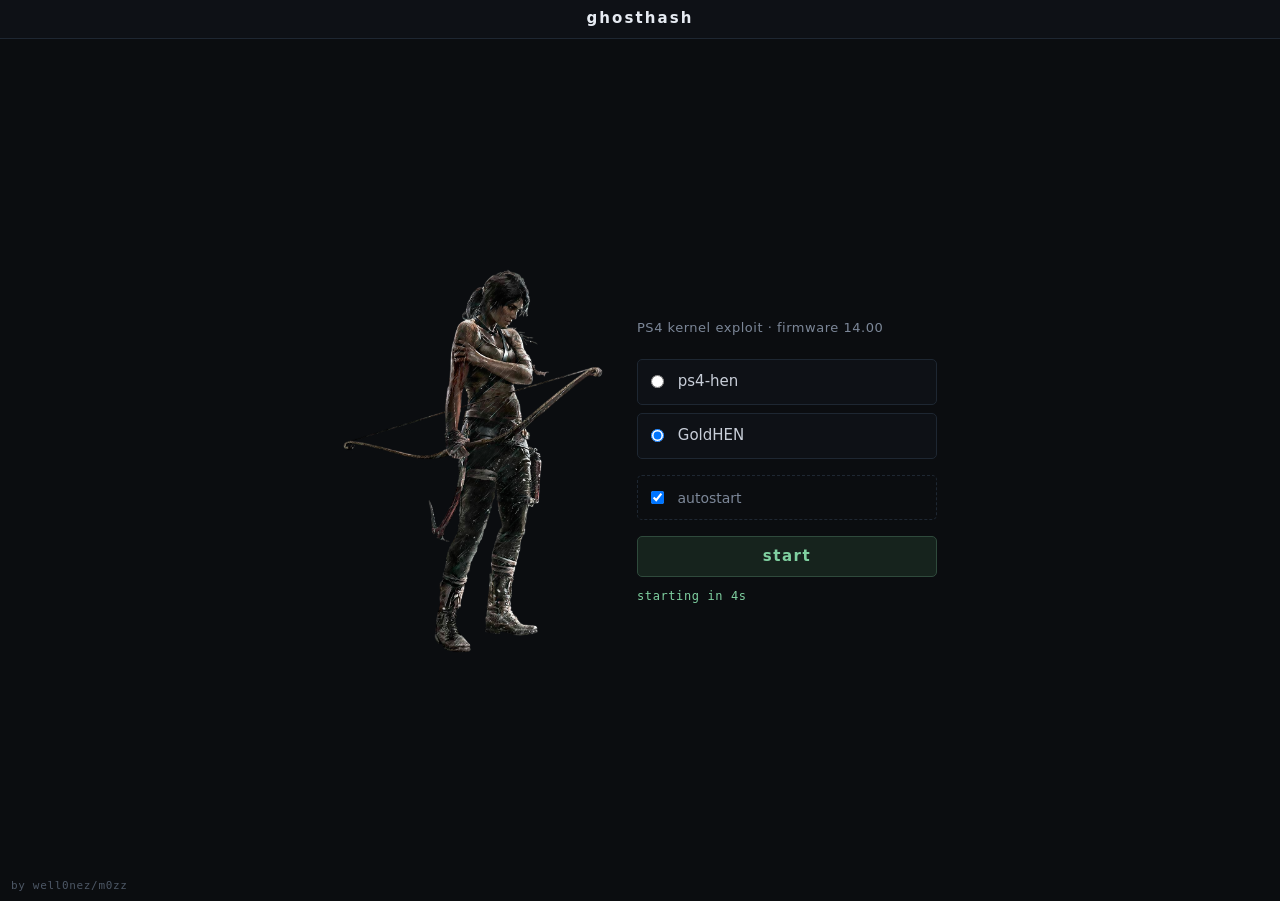
<file: index.html>
<!doctype html>
<html class="landing" lang="en">
  <head>
    <meta charset="utf-8" />
    <meta name="viewport" content="width=device-width,initial-scale=1" />
    <title>ghosthash</title>
    <link rel="stylesheet" href="style.css" />
  </head>
  <body>
    <!-- Every run starts from here. The referrer guard in jb.js arms the chain
         only when it was reached from this page, so that a browser restoring
         its last session cannot re-run it unattended. -->
    <div id="brand"><b>ghosthash</b></div>

    <div class="shell">
      <img class="meme" src="freedom.png" alt="" />

      <main class="panel">
        <p class="lede">PS4 kernel exploit &middot; firmware 14.00</p>

        <form class="pick" id="pick">
          <label class="opt">
            <input type="radio" name="payload" value="hen" />
            <span>ps4-hen</span>
          </label>
          <label class="opt">
            <input type="radio" name="payload" value="goldhen" checked />
            <span>GoldHEN</span>
          </label>

          <label class="opt opt-auto">
            <input type="checkbox" id="auto" checked />
            <span>autostart</span>
          </label>

          <button class="btn" type="submit">start</button>
          <p class="count" id="count"></p>
        </form>
      </main>
    </div>

    <p class="byline">by well0nez/m0zz</p>
    <script src="launch.js"></script>
  </body>
</html>
</file>
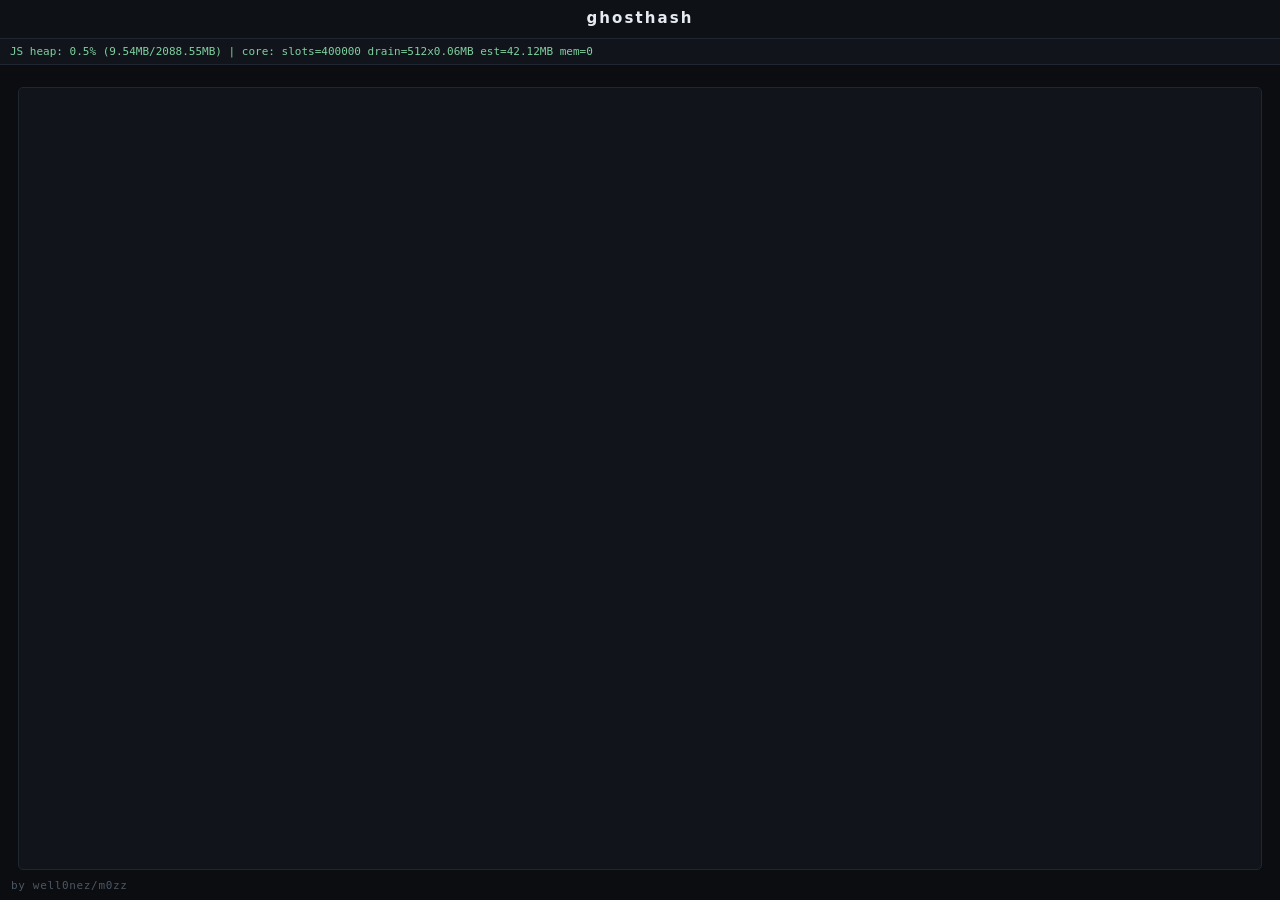
<file: jb.html>
<!doctype html>
<html lang="en">
  <head>
    <meta charset="utf-8" />
    <meta name="viewport" content="width=device-width,initial-scale=1" />
    <title>ghosthash</title>
    <!-- This page carries its own styles and starts its own module, and it
         loads NOTHING else. That duplicates a little of style.css, and it is
         deliberate: every subresource is one more allocation and one more
         timing shift in the process that core.js is about to groom, and this
         exploit is decided by exactly that. The landing page may use the
         shared stylesheet; this one may not. -->
    <style>
      :root {
        --bg: #0b0d10;
        --panel: #0e1116;
        --sunk: #11151b;
        --line: #1e2732;
        --fg: #c8ced8;
        --bright: #e6ebf2;
        --dim: #7c8798;
        --faint: #4d5765;
        --ok: #7fd0a0;
        --bad: #d08a7f;
        --warn: #d8c07f;
        --sans: "Segoe UI", system-ui, sans-serif;
        --mono: Consolas, "DejaVu Sans Mono", monospace;
      }
      * {
        box-sizing: border-box;
      }
      html,
      body {
        margin: 0;
        padding: 0;
        min-height: 100%;
        background: var(--bg);
        color: var(--fg);
        font: 15px/1.45 var(--sans);
      }
      #brand {
        padding: 8px 10px;
        border-bottom: 1px solid var(--line);
        background: var(--panel);
        text-align: center;
      }
      #brand b {
        color: var(--bright);
        font-size: 15px;
        font-weight: 700;
        letter-spacing: 0.14em;
      }
      /* The live heap readout sits in the flow under the bar. Nothing here
         scrolls the document itself, so it stays in view without being
         positioned over the wordmark. */
      #ramBox {
        overflow: hidden;
        padding: 5px 10px;
        border-bottom: 1px solid var(--line);
        background: var(--sunk);
        color: var(--ok);
        font: 11px/1.4 var(--mono);
        text-overflow: ellipsis;
        white-space: nowrap;
      }
      /* Running: a spinner under the bar. jb.js switches the body to .done,
         .fail or .log. */
      #spin {
        position: fixed;
        top: calc(50% + 20px);
        left: 50%;
        width: 46px;
        height: 46px;
        margin: -23px 0 0 -23px;
        border: 4px solid var(--line);
        border-top-color: var(--ok);
        border-radius: 50%;
        animation: spin 0.9s linear infinite;
      }
      @keyframes spin {
        to {
          transform: rotate(360deg);
        }
      }
      #msg {
        position: fixed;
        top: 50%;
        left: 0;
        right: 0;
        transform: translateY(-50%);
        display: none;
        text-align: center;
        font-size: 16px;
        letter-spacing: 0.5px;
      }
      #state,
      #out {
        display: none;
      }
      body.done #spin,
      body.fail #spin {
        display: none;
      }
      body.fail #msg {
        display: block;
      }
      body.done #msg {
        display: block;
        color: var(--ok);
        font-weight: 700;
        letter-spacing: 2px;
      }
      /* ?log=1 -- the full step log. Laid out with flex rather than by
         subtracting a header height from 100vh. */
      body.log {
        display: flex;
        flex-direction: column;
        height: 100vh;
      }
      body.log #spin,
      body.log #msg {
        display: none;
      }
      body.log #wrap {
        display: flex;
        flex-direction: column;
        flex: 1;
        min-height: 0;
        padding: 14px 18px 30px;
      }
      body.log #state {
        display: block;
        margin: 0 0 8px;
        font-size: 22px;
        font-weight: 700;
      }
      body.log #out {
        display: block;
        flex: 1;
        min-height: 0;
        overflow-y: auto;
        padding: 10px 12px;
        border: 1px solid var(--line);
        border-radius: 5px;
        background: var(--sunk);
        font: 12px/1.45 var(--mono);
        white-space: pre-wrap;
      }
      /* The retry notice, raised by jb.js when the chain throws or stalls. */
      .notice {
        margin: 1em 0;
        padding: 0.7em 1em;
        border: 2px solid #e66;
        background: #2a1414;
        color: #f99;
        font: 700 20px/1.4 var(--sans);
      }
      .byline {
        position: fixed;
        bottom: 9px;
        left: 11px;
        margin: 0;
        color: var(--faint);
        font: 11px/1 var(--mono);
        letter-spacing: 0.06em;
      }
      .ok {
        color: var(--ok);
      }
      .bad {
        color: var(--bad);
      }
      .warn {
        color: var(--warn);
      }
      code {
        color: #9fb3d0;
      }
    </style>
  </head>
  <body>
    <!-- jb.js owns the body class: .log while the step log is shown, .done or
         .fail once the chain has settled. The ids below are its contract --
         #ramBox, #msg, #state and #out are read by name. -->
    <div id="brand"><b>ghosthash</b></div>
    <div id="ramBox">RAM: checking...</div>
    <div id="spin"></div>
    <div id="msg">Restart your console</div>
    <div id="wrap">
      <div id="state"></div>
      <div id="out"></div>
    </div>
    <p class="byline">by well0nez/m0zz</p>
    <script type="module">
      import "./jb.js";
    </script>
  </body>
</html>
</file>
<file: style.css>
/* ghosthash -- shared styling for the landing page and the run page.

   The page kind sits on <html> (.landing / .run), never on <body>: jb.js owns
   the body classes .log, .done and .fail and replaces them wholesale, so a
   page-kind class on <body> would not survive the first state change. */

:root {
  --bg: #0b0d10;
  --panel: #0e1116;
  --sunk: #11151b;
  --line: #1e2732;

  --fg: #c8ced8;
  --bright: #e6ebf2;
  --dim: #7c8798;
  --faint: #4d5765;

  --ok: #7fd0a0;
  --bad: #d08a7f;
  --warn: #d8c07f;

  --sans: "Segoe UI", system-ui, sans-serif;
  --mono: Consolas, "DejaVu Sans Mono", monospace;
}

* {
  box-sizing: border-box;
}

html,
body {
  margin: 0;
  padding: 0;
  min-height: 100%;
  background: var(--bg);
  color: var(--fg);
  font: 15px/1.45 var(--sans);
}

/* --- the bar at the top of both pages ----------------------------------- */

#brand {
  padding: 8px 10px;
  border-bottom: 1px solid var(--line);
  background: var(--panel);
  text-align: center;
}

#brand b {
  color: var(--bright);
  font-size: 15px;
  font-weight: 700;
  letter-spacing: 0.14em;
  vertical-align: middle;
}

.byline {
  position: fixed;
  bottom: 9px;
  left: 11px;
  z-index: 9;
  margin: 0;
  color: var(--faint);
  font: 11px/1 var(--mono);
  letter-spacing: 0.06em;
}

/* --- landing page ------------------------------------------------------- */

.shell {
  display: flex;
  align-items: center;
  justify-content: center;
  flex-wrap: wrap;
  gap: 34px;
  min-height: calc(100vh - 38px);
  padding: 28px 20px 46px;
}

.meme {
  width: 260px;
  max-width: 44vw;
  height: auto;
}

.panel {
  width: 300px;
}

.lede {
  margin: 0 0 1.6em;
  color: var(--dim);
  font-size: 13px;
  letter-spacing: 0.04em;
}

.pick {
  margin: 0;
}

.opt {
  display: block;
  margin-bottom: 8px;
  padding: 11px 13px;
  border: 1px solid var(--line);
  border-radius: 5px;
  background: var(--panel);
  cursor: pointer;
}

.opt:hover {
  border-color: #2b3a4c;
}

.opt input {
  margin: 0 9px 0 0;
  vertical-align: middle;
}

.opt span {
  vertical-align: middle;
}

/* The autostart switch is a different kind of choice from the payload
   radios, so it sits apart from them rather than looking like a third one. */
.opt-auto {
  margin-top: 16px;
  border-style: dashed;
  background: none;
  color: var(--dim);
  font-size: 14px;
}

.btn {
  display: block;
  width: 100%;
  margin-top: 16px;
  padding: 0.8em 1.4em;
  border: 1px solid #2f4a3c;
  border-radius: 5px;
  background: #16231d;
  color: var(--ok);
  font: 700 15px/1 var(--sans);
  letter-spacing: 0.1em;
  cursor: pointer;
}

.btn:hover,
.btn:focus {
  border-color: var(--ok);
  outline: none;
}

.count {
  margin: 12px 0 0;
  min-height: 1.2em;
  color: var(--ok);
  font: 12px/1.2 var(--mono);
  letter-spacing: 0.05em;
}

/* --- run page ----------------------------------------------------------- */

/* Running: a spinner under the bar. jb.js switches the body to .done, .fail
   or .log. */
#spin {
  position: fixed;
  top: calc(50% + 20px);
  left: 50%;
  width: 46px;
  height: 46px;
  margin: -23px 0 0 -23px;
  border: 4px solid var(--line);
  border-top-color: var(--ok);
  border-radius: 50%;
  animation: spin 0.9s linear infinite;
}

@keyframes spin {
  to {
    transform: rotate(360deg);
  }
}

#msg {
  position: fixed;
  top: 50%;
  left: 0;
  right: 0;
  transform: translateY(-50%);
  display: none;
  text-align: center;
  font-size: 16px;
  letter-spacing: 0.5px;
}

#wrap {
  padding: 0;
}

#state,
#out {
  display: none;
}

body.done #spin,
body.fail #spin {
  display: none;
}

body.fail #msg {
  display: block;
}

body.done #msg {
  display: block;
  color: var(--ok);
  font-weight: 700;
  letter-spacing: 2px;
}

/* ?log=1 -- the full step log. The column is laid out with flex rather than
   by subtracting the header height from 100vh: the log then keeps filling
   the page whatever the strip above it ends up being. */
body.log {
  display: flex;
  flex-direction: column;
  height: 100vh;
}

body.log #spin,
body.log #msg {
  display: none;
}

body.log #wrap {
  display: flex;
  flex-direction: column;
  flex: 1;
  min-height: 0;
  padding: 14px 18px 30px;
}

body.log #state {
  display: block;
  margin: 0 0 8px;
  font-size: 22px;
  font-weight: 700;
}

body.log #out {
  display: block;
  flex: 1;
  min-height: 0;
  overflow-y: auto;
  padding: 10px 12px;
  border: 1px solid var(--line);
  border-radius: 5px;
  background: var(--sunk);
  font: 12px/1.45 var(--mono);
  white-space: pre-wrap;
}

/* The live heap readout sits in the flow under the bar. Nothing on this page
   scrolls the document itself -- the log has its own scroll box -- so it
   stays in view without being positioned over the wordmark. */
#ramBox {
  overflow: hidden;
  padding: 5px 10px;
  border-bottom: 1px solid var(--line);
  background: var(--sunk);
  color: var(--ok);
  font: 11px/1.4 var(--mono);
  text-overflow: ellipsis;
  white-space: nowrap;
}

/* The retry notice, raised by jb.js when the chain throws or stalls. */
.notice {
  margin: 1em 0;
  padding: 0.7em 1em;
  border: 2px solid #e66;
  background: #2a1414;
  color: #f99;
  font: 700 20px/1.4 var(--sans);
}

.ok {
  color: var(--ok);
}

.bad {
  color: var(--bad);
}

.warn {
  color: var(--warn);
}

code {
  color: #9fb3d0;
}
</file>
